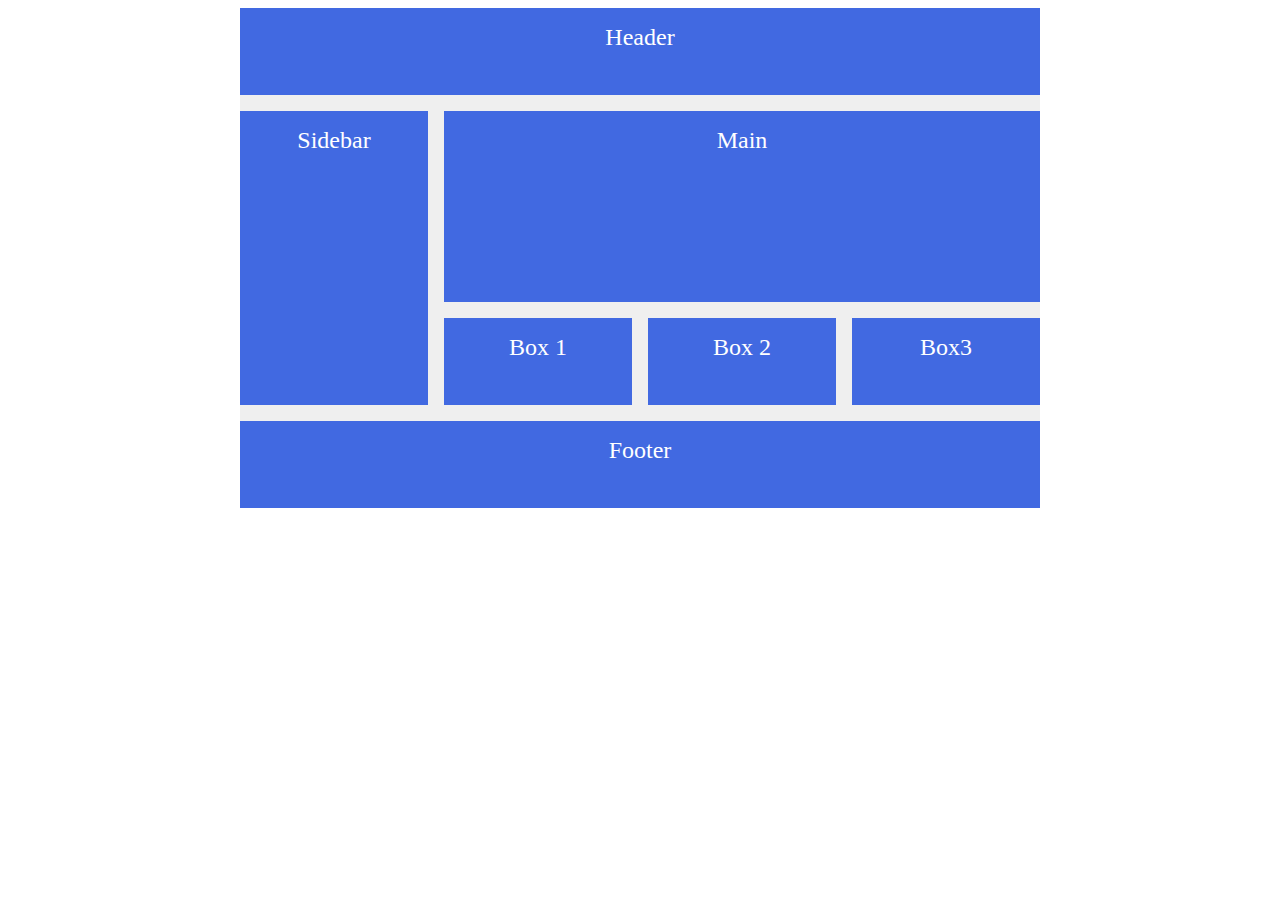
<file: CSS-Grid/index.html>
<!DOCTYPE html>
<html lang="en">
<head>
    <meta charset="UTF-8">
    <meta http-equiv="X-UA-Compatible" content="IE=edge">
    <meta name="viewport" content="width=device-width, initial-scale=1.0">
    <link rel="stylesheet" href="style.css">
    <title>Document</title>
</head>
<body>
    <div class="container">
        <div class="header">Header</div>
        <div class="sidebar">Sidebar</div>
        <div class="main">Main</div>
        <div class="box_1">Box 1</div>
        <div class="box_2">Box 2</div>
        <div class="box_3">Box3</div>
        <div class="footer">Footer</div>
    </div>
    
</body>
</html>
</file>
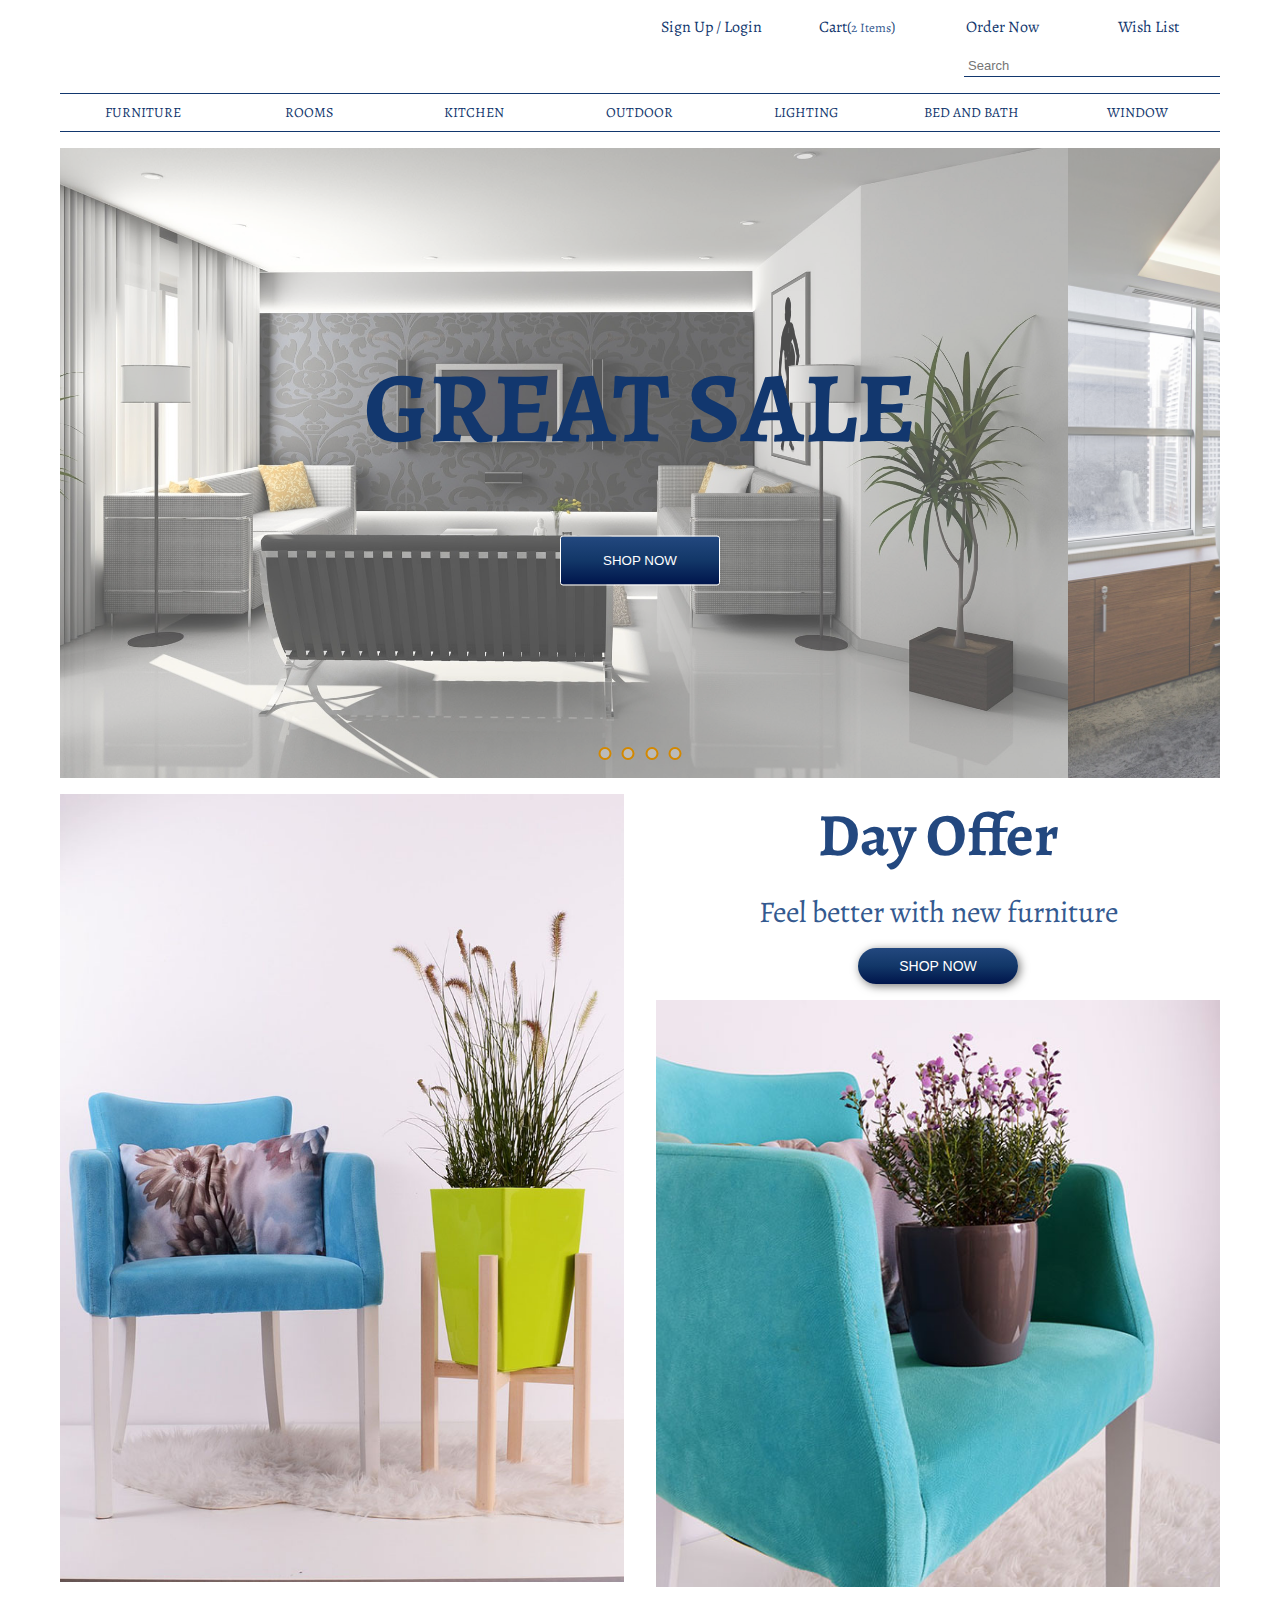
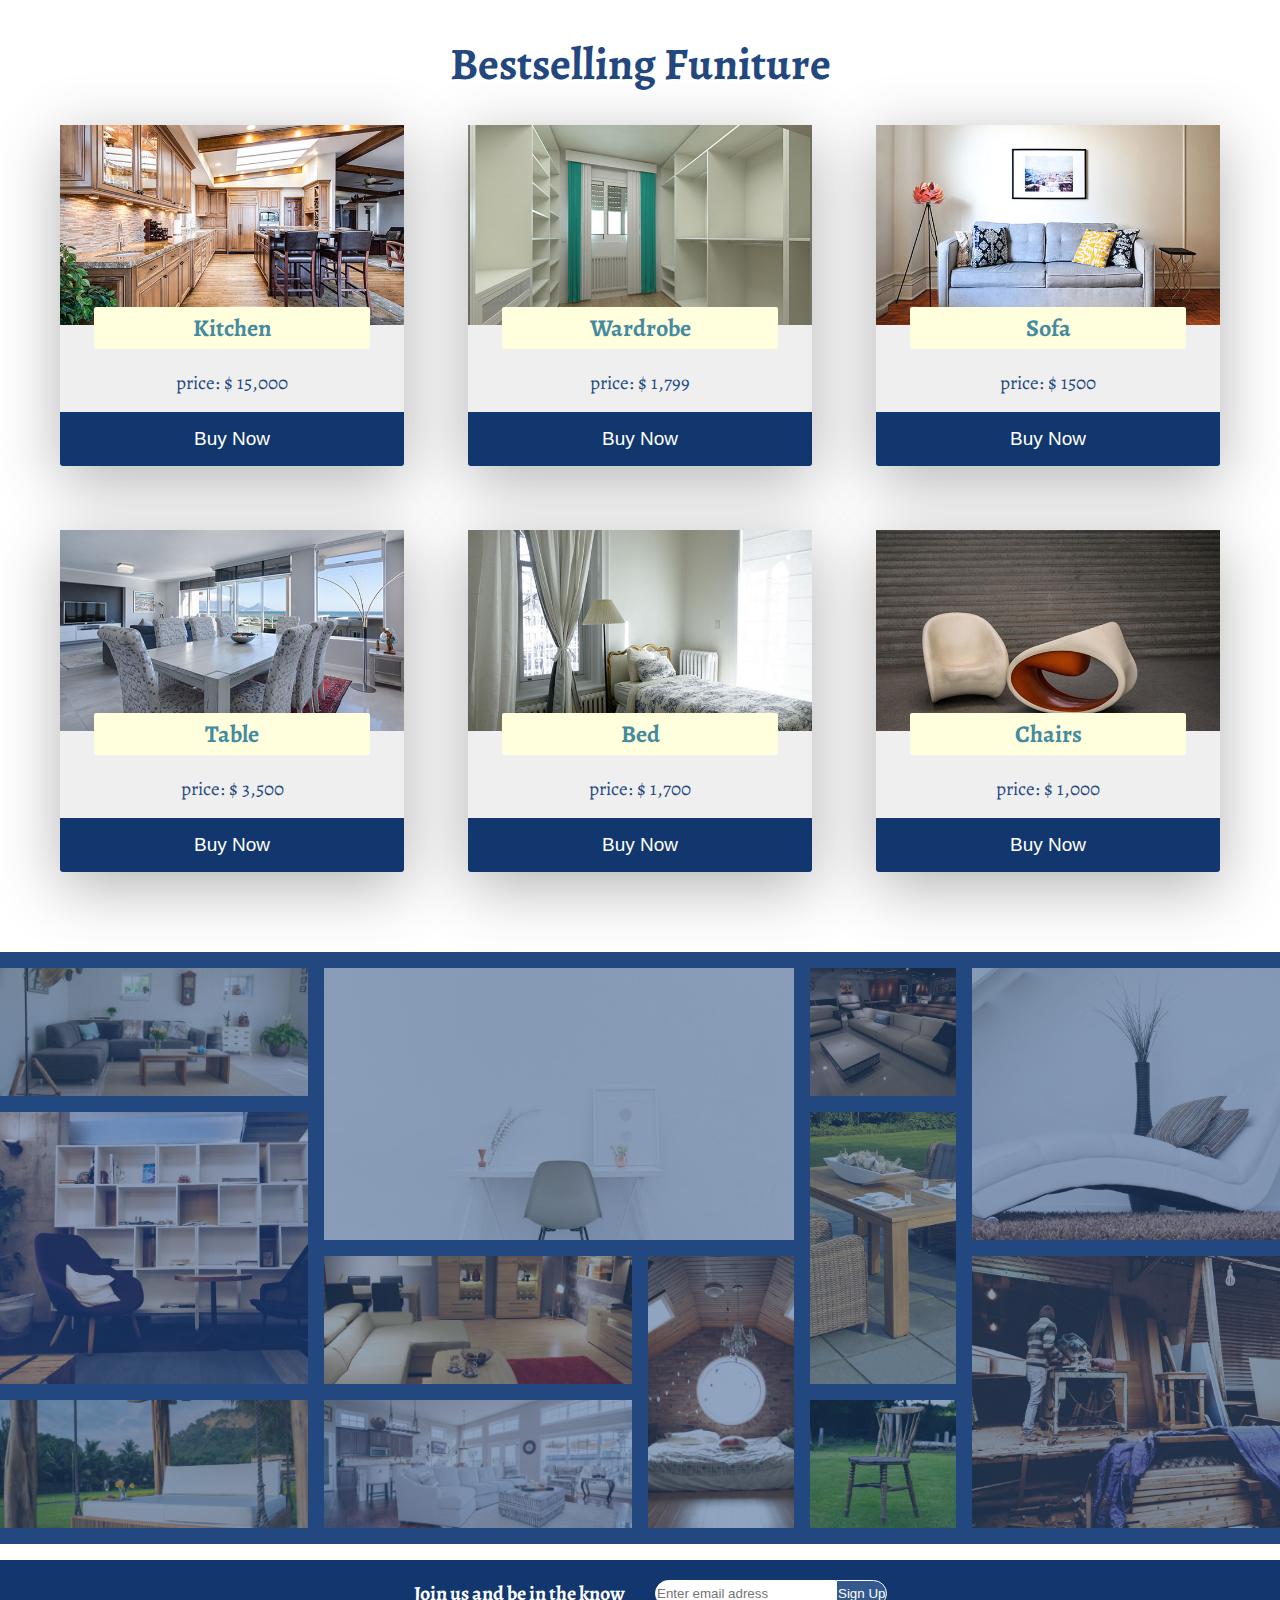
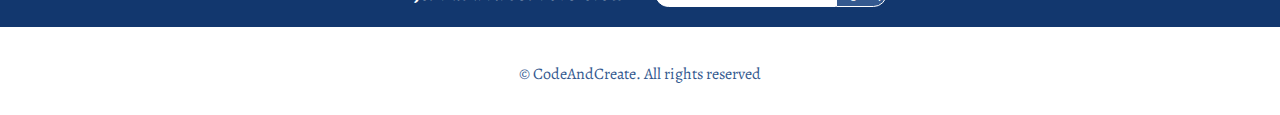
<file: FurnitureStore/index.html>
<!DOCTYPE html>
<html lang="en">
<head>
    <meta charset="UTF-8">
    <meta http-equiv="X-UA-Compatible" content="IE=edge">
    <meta name="viewport" content="width=device-width, initial-scale=1.0">
	<link rel="shortcut icon" type="image/png" href="img/logo.png">
    <link rel="stylesheet" href="https://use.fontawesome.com/releases/v5.2.0/css/all.css" integrity="sha384-hWVjflwFxL6sNzntih27bfxkr27PmbbK/iSvJ+a4+0owXq79v+lsFkW54bOGbiDQ" crossorigin="anonymous">
    <link rel="stylesheet" href="./css/style.css">
    <title>Furniture Store</title>
</head>
<body>

    <!-- modal box -->
    <input type="checkbox" name="" id="show-hide-forms" hidden>
    <div class="forms-wrapper">
        <label for="show-hide-forms" class="x-btn">&#10005</label>
        <input type="checkbox" id="show-form" hidden>
        <div class="show-btns-wrapper">
            <label for="show-form" class="show-form-btn show-signup-form">Sign Up</label>
            <label for="show-form" class="show-form-btn show-login-form">Log In</label>
        </div>

        <form class="signup-form">
            <h3 class="form-heading">Sign Up</h3>
            <div class="fullname-inputs-wrapper">
                <input type="text" placeholder="First Name">
                <input type="text" placeholder="Second Name">
            </div>
            <input type="text" class="form-input" placeholder="Username">
            <input type="email" class="form-input" placeholder="Email Adress">
            <input type="password" class="form-input" placeholder="Password">
            <input type="submit" value="SIGN UP" class="form-btn">
        </form>

        <form class="login-form">
            <h3 class="form-heading">Log In</h3>
            <input type="email" class="form-input" placeholder="Email Adress">
            <input type="password" class="form-input" placeholder="Password">
            <input type="submit" value="LOG IN" class="form-btn">
        </form>
    </div>
    <!-- end of modal box -->

    <div class="container">
        <!-- navbar  -->
        <ul class="social-icons">
            <li class="social-icon-item">
                <a href="" class="social-icon-link"> <i class="fab fa-facebook-square social-icon"></i></a>
            </li>
            <li class="social-icon-item">
                <a href="" class="social-icon-link"><i class="fab fa-linkedin social-icon"></i></a>
            </li>
            <li class="social-icon-item">
                <a href="" class="social-icon-link"><i class="fab fa-twitter-square social-icon"></i></a>
            </li>
            <li class="social-icon-item">
                <a href="" class="social-icon-link"><i class="fab fa-instagram social-icon"></i></a>
            </li>
        </ul>
        
        <nav class="first-nav">
            <ul class="first-nav-list">
                <li class="first-nav-item">
                    <a href="" class="first-nav-link"><label for="show-hide-forms"> <i class="fas fa-sign-in-alt"></i> Sign Up / Login </label></a>
                </li>
                <li class="first-nav-item">
                    <a href="" class="first-nav-link"><i class="fas fa-shopping-cart"></i> Cart(<span>2 Items</span>) </a>
                </li>
                <li class="first-nav-item">
                    <a href="" class="first-nav-link"><i class="fas fa-truck"></i> Order Now </a>
                </li>
                <li class="first-nav-item">
                    <a href="" class="first-nav-link"><i class="fas fa-heart"></i> Wish List </a>
                </li>
            </ul>
        </nav>

        <div class="search">
            <form action="" class="search-form">
                <input type="text" class="search-input" placeholder="Search">
                <button class="search-btn"><i class="fas fa-search"></i></button>
            </form>
        </div>

        <nav class="second-nav">
            <ul class="second-nav-list">
                <li class="second-nav-item">
                    <a href="" class="second-nav-link">Furniture</a>
                    <div class="dropdown">
                        <ul class="dropdown-first-list">
                            <li class="dropdown-list-item">
                                <a href="#" class="dropdown-list-link">Sofas</a>
                            </li>
                            <li class="dropdown-list-item">
                                <a href="#" class="dropdown-list-link">Sectionals</a>
                            </li>
                            <li class="dropdown-list-item">
                                <a href="#" class="dropdown-list-link">Daybeds & Chaises</a>
                            </li>
                            <li class="dropdown-list-item">
                                <a href="#" class="dropdown-list-link">Consolas & Credenzas</a>
                            </li>
                            <li class="dropdown-list-item">
                                <a href="#" class="dropdown-list-link">Benches & Ottomans</a>
                            </li>
                            <li class="dropdown-list-item">
                                <a href="#" class="dropdown-list-link">Dressers & Chests</a>
                            </li>
                            <li class="dropdown-list-item">
                                <a href="#" class="dropdown-list-link">Dining Tables</a>
                            </li>
                        </ul>
                        <ul class="dropdown-second-list">
                            <li class="dropdown-list-item">
                                <a href="#" class="dropdown-list-link">Lampert</a>
                            </li>
                            <li class="dropdown-list-item">
                                <a href="#" class="dropdown-list-link">Baxter</a>
                            </li>
                            <li class="dropdown-list-item">
                                <a href="#" class="dropdown-list-link">Channing</a>
                            </li>
                            <li class="dropdown-list-item">
                                <a href="#" class="dropdown-list-link">Maxime</a>
                            </li>
                            <li class="dropdown-list-item">
                                <a href="#" class="dropdown-list-link">Talitha</a>
                            </li>
                            <li class="dropdown-list-item">
                                <a href="#" class="dropdown-list-link">Rider</a>
                            </li>
                            <li class="dropdown-list-item">
                                <a href="#" class="dropdown-list-link">Goldfinger</a>
                            </li>
                        </ul>
                        <img src="img/dropdown-image.jpg" alt="" class="dropdown-image">
                    </div>
                </li>
                <li class="second-nav-item">
                    <a href="" class="second-nav-link">Rooms</a>
                </li>
                <li class="second-nav-item">
                    <a href="" class="second-nav-link">Kitchen</a>
                </li>
                <li class="second-nav-item">
                    <a href="" class="second-nav-link">Outdoor</a>
                </li>
                <li class="second-nav-item">
                    <a href="" class="second-nav-link">Lighting</a>
                </li>
                <li class="second-nav-item">
                    <a href="" class="second-nav-link">Bed and Bath</a>
                </li>
                <li class="second-nav-item">
                    <a href="" class="second-nav-link">Window</a>
                </li>
            </ul>
        </nav>
        <!-- end of navbar -->

        <!-- banner -->
        <section class="banner">
            <div class="banner-content">
                <h1 class="banner-heading"> Great Sale </h1>
                <button class="banner-btn">
                    <span class="banner-btn-text-one">Shop Now</span>
                    <span class="banner-btn-text-two">It's Interesting</span>
                </button>
            </div>
            
            <div class="slideshow">
                <button class="slide-btn slide-btn-1"></button>
                <button class="slide-btn slide-btn-2"></button>
                <button class="slide-btn slide-btn-3"></button>
                <button class="slide-btn slide-btn-4"></button>
                <div class="slideshow-wrapper">
                    <div class="slide">
                        <img src="img/slide-img-1.jpg" alt="">
                    </div>
                    <div class="slide">
                        <img src="img/slide-img-2.jpg" alt="">
                    </div>
                    <div class="slide">
                        <img src="img/slide-img-3.jpg" alt="">
                    </div>
                    <div class="slide">
                        <img src="img/slide-img-4.jpg" alt="">
                    </div>
                </div>
            </div>
        </section>
        <!-- end of banner -->

        <!-- day offer -->
        <section class="day-offer">
            <img src="img/day-offer-img-one.jpg" alt="" class="day-offer-img-one">
            <h1 class="day-offer-heading">Day Offer</h1>
            <p class="day-offer-paragraph">Feel better with new furniture</p>
            <button class="day-offer-btn">Shop Now</button>
            <img src="img/day-offer-img-two.jpg" alt="" class="day-offer-img-two">
        </section>
        <!-- end of day offer -->

        <!-- bestselling furniture -->
        <section class="bestseling-funiture">
            <h1 class="bestseling-funiture-header">
                Bestselling Funiture
            </h1>

            <div class="bestseling-funiture-cards">
                <div class="bestseling-funiture-card">
                    <img src="img/bestsellig-furniture-kitchen.jpg" alt="" class="bestseling-funiture-img">
                    <h2 class="bestseling-funiture-heading"> Kitchen </h2>
                    <p class="bestseling-funiture-paragraph"> price: $ 15,000</p>
                    <button class="bestseling-funiture-btn"> Buy Now </button>
                </div>
                <div class="bestseling-funiture-card">
                    <img src="img/bestsellig-furniture-wardrobe.jpg" alt="" class="bestseling-funiture-img">
                    <h2 class="bestseling-funiture-heading"> Wardrobe </h2>
                    <p class="bestseling-funiture-paragraph"> price: $ 1,799</p>
                    <button class="bestseling-funiture-btn"> Buy Now </button>
                </div>
                <div class="bestseling-funiture-card">
                    <img src="img/bestsellig-furniture-sofa.jpg" alt="" class="bestseling-funiture-img">
                    <h2 class="bestseling-funiture-heading"> Sofa </h2>
                    <p class="bestseling-funiture-paragraph"> price: $ 1500</p>
                    <button class="bestseling-funiture-btn"> Buy Now </button>
                </div>
                <div class="bestseling-funiture-card">
                    <img src="img/bestsellig-furniture-table.jpg" alt="" class="bestseling-funiture-img">
                    <h2 class="bestseling-funiture-heading"> Table </h2>
                    <p class="bestseling-funiture-paragraph"> price: $ 3,500</p>
                    <button class="bestseling-funiture-btn"> Buy Now </button>
                </div>
                <div class="bestseling-funiture-card">
                    <img src="img/bestsellig-furniture-bed.jpg" alt="" class="bestseling-funiture-img">
                    <h2 class="bestseling-funiture-heading"> Bed </h2>
                    <p class="bestseling-funiture-paragraph"> price: $ 1,700</p>
                    <button class="bestseling-funiture-btn"> Buy Now </button>
                </div>
                <div class="bestseling-funiture-card">
                    <img src="img/bestsellig-furniture-chairs.jpg" alt="" class="bestseling-funiture-img">
                    <h2 class="bestseling-funiture-heading"> Chairs </h2>
                    <p class="bestseling-funiture-paragraph"> price: $ 1,000</p>
                    <button class="bestseling-funiture-btn"> Buy Now </button>
                </div>
            </div>
        </section>
        <!-- end of bestline furniture -->

        <!-- gallery -->
        <div class="gallery">
            <img src="img/gallery-img-1.jpeg" alt="" class="gallery-img gallery-img-1">
            <img src="img/gallery-img-2.jpeg" alt="" class="gallery-img gallery-img-2">
            <img src="img/gallery-img-3.jpeg" alt="" class="gallery-img gallery-img-3">
            <img src="img/gallery-img-4.jpeg" alt="" class="gallery-img gallery-img-4">
            <img src="img/gallery-img-5.jpeg" alt="" class="gallery-img gallery-img-5">
            <img src="img/gallery-img-6.jpeg" alt="" class="gallery-img gallery-img-6">
            <img src="img/gallery-img-7.jpeg" alt="" class="gallery-img gallery-img-7">
            <img src="img/gallery-img-8.jpeg" alt="" class="gallery-img gallery-img-8">
            <img src="img/gallery-img-9.jpeg" alt="" class="gallery-img gallery-img-9">
            <img src="img/gallery-img-10.jpeg" alt="" class="gallery-img gallery-img-10">
            <img src="img/gallery-img-11.jpeg" alt="" class="gallery-img gallery-img-11">
            <img src="img/gallery-img-12.jpeg" alt="" class="gallery-img gallery-img-12">
        </div>
        <!-- end of gallery -->

        <!-- contact -->
        <section class="contact">
            <h1 class="contact-heading">Join us and be in the know</h1>
            <form action="" class="contact-form">
                <input type="text" class="contact-input" placeholder="Enter email adress">
                <input type="submit" class="contact-btn" value="Sign Up">
            </form>
        </section>
        <!-- end of contact -->

        <!-- footer -->
        <footer class="footer">
            <p>&copy; CodeAndCreate. All rights reserved</p>
        </footer>
        <!-- end of footer -->
    </div>

</body>
</html>
</file>
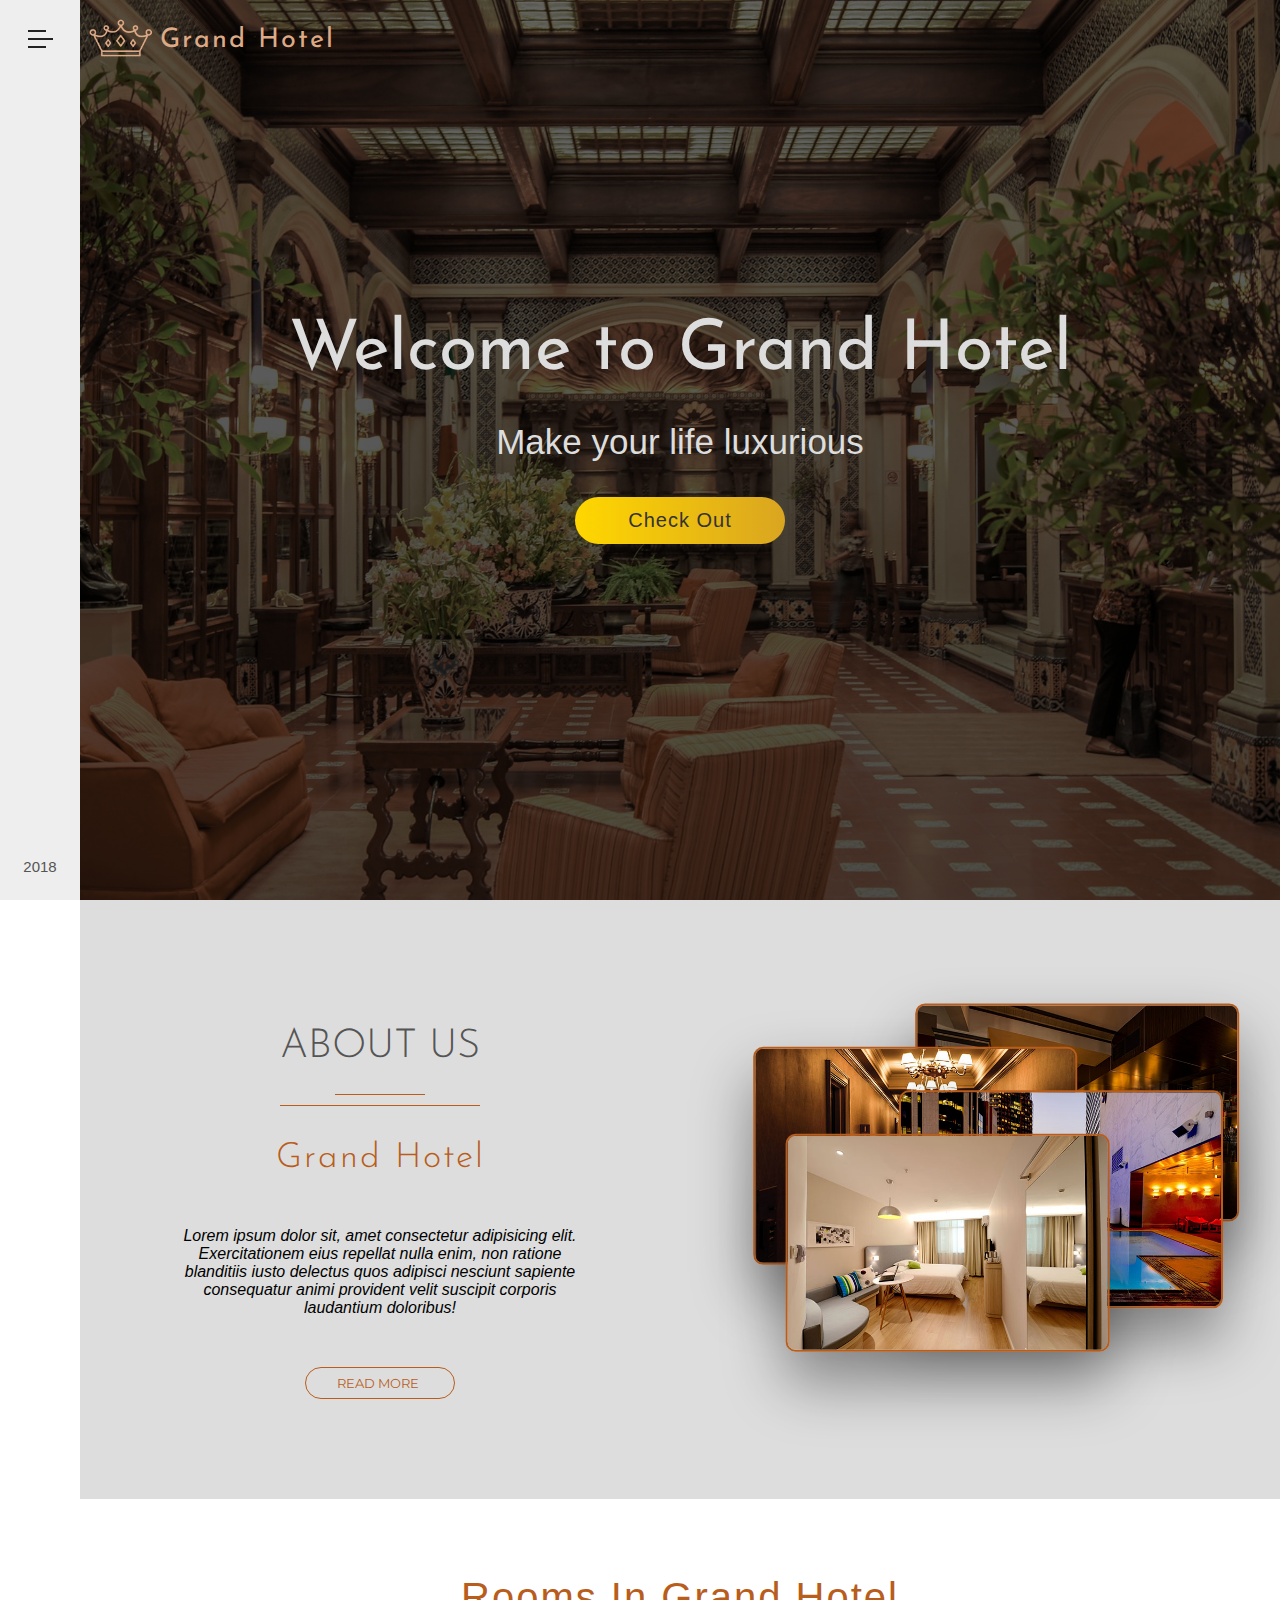
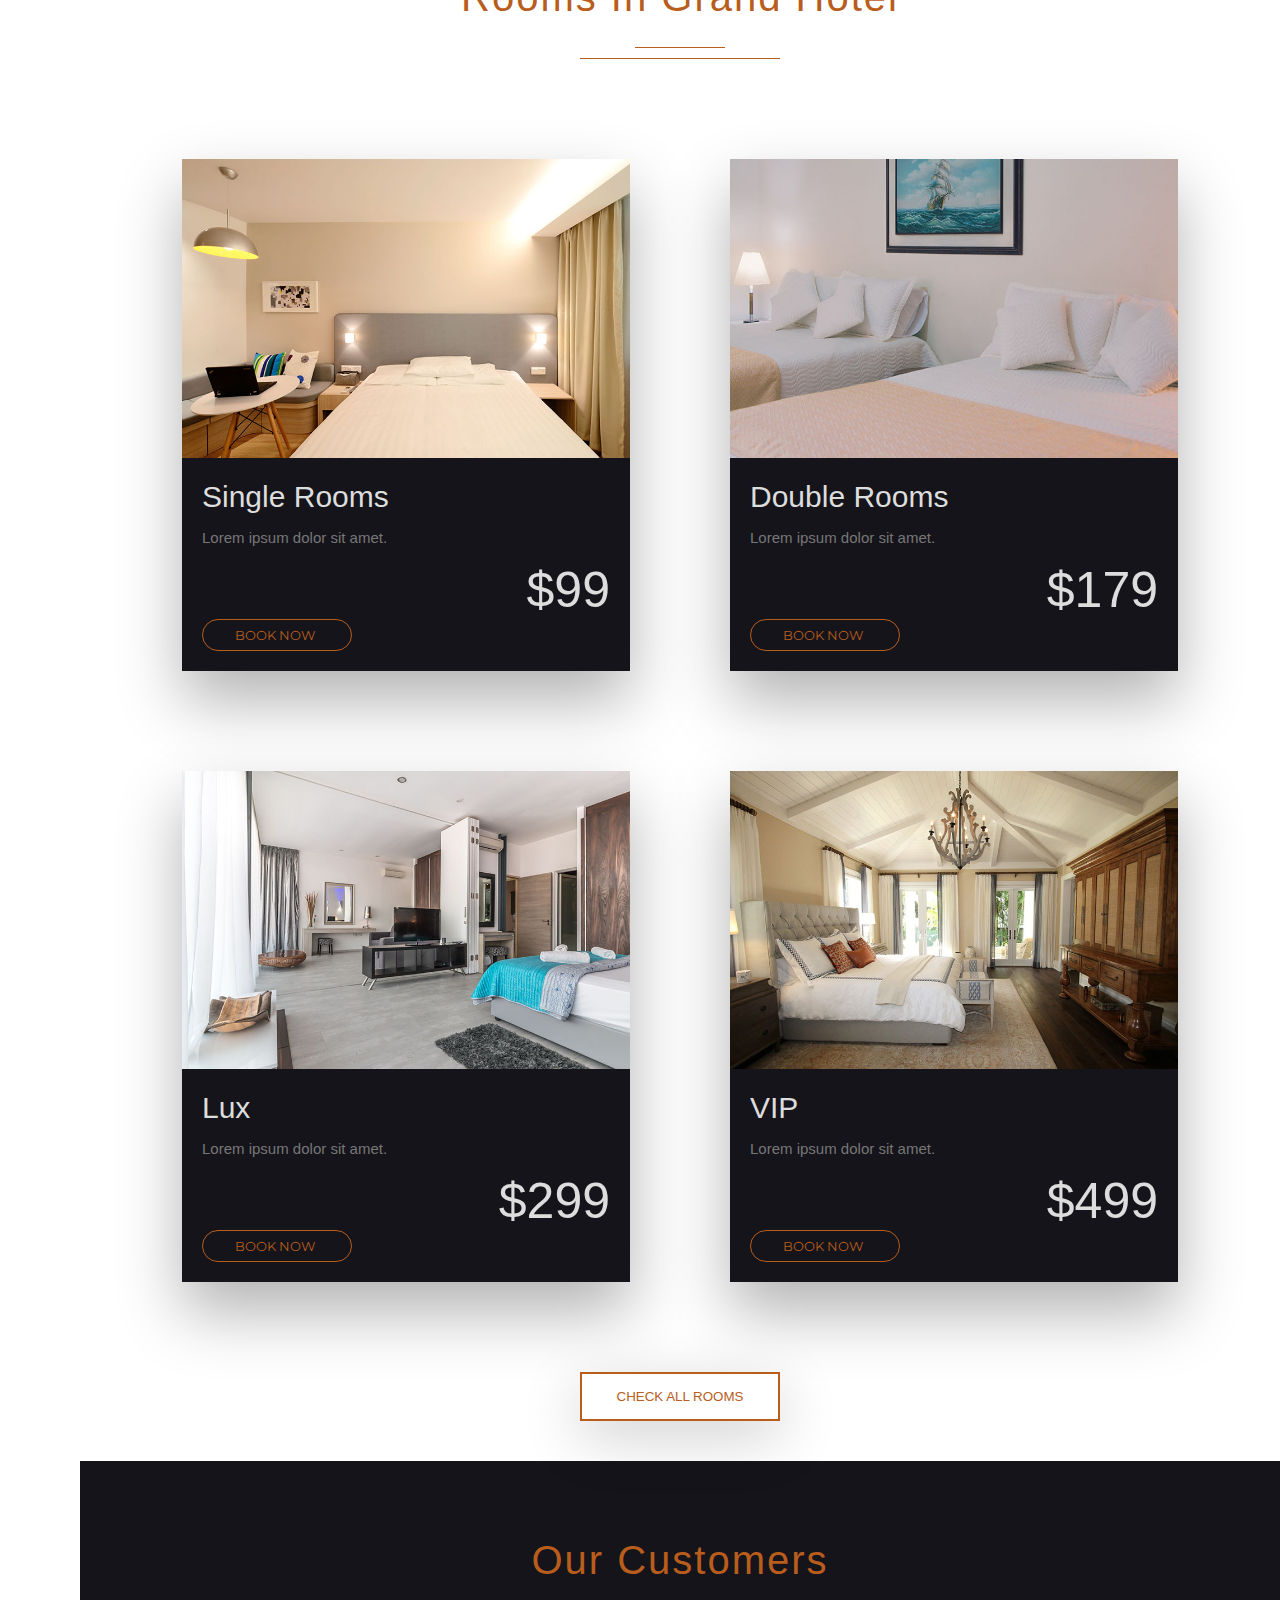
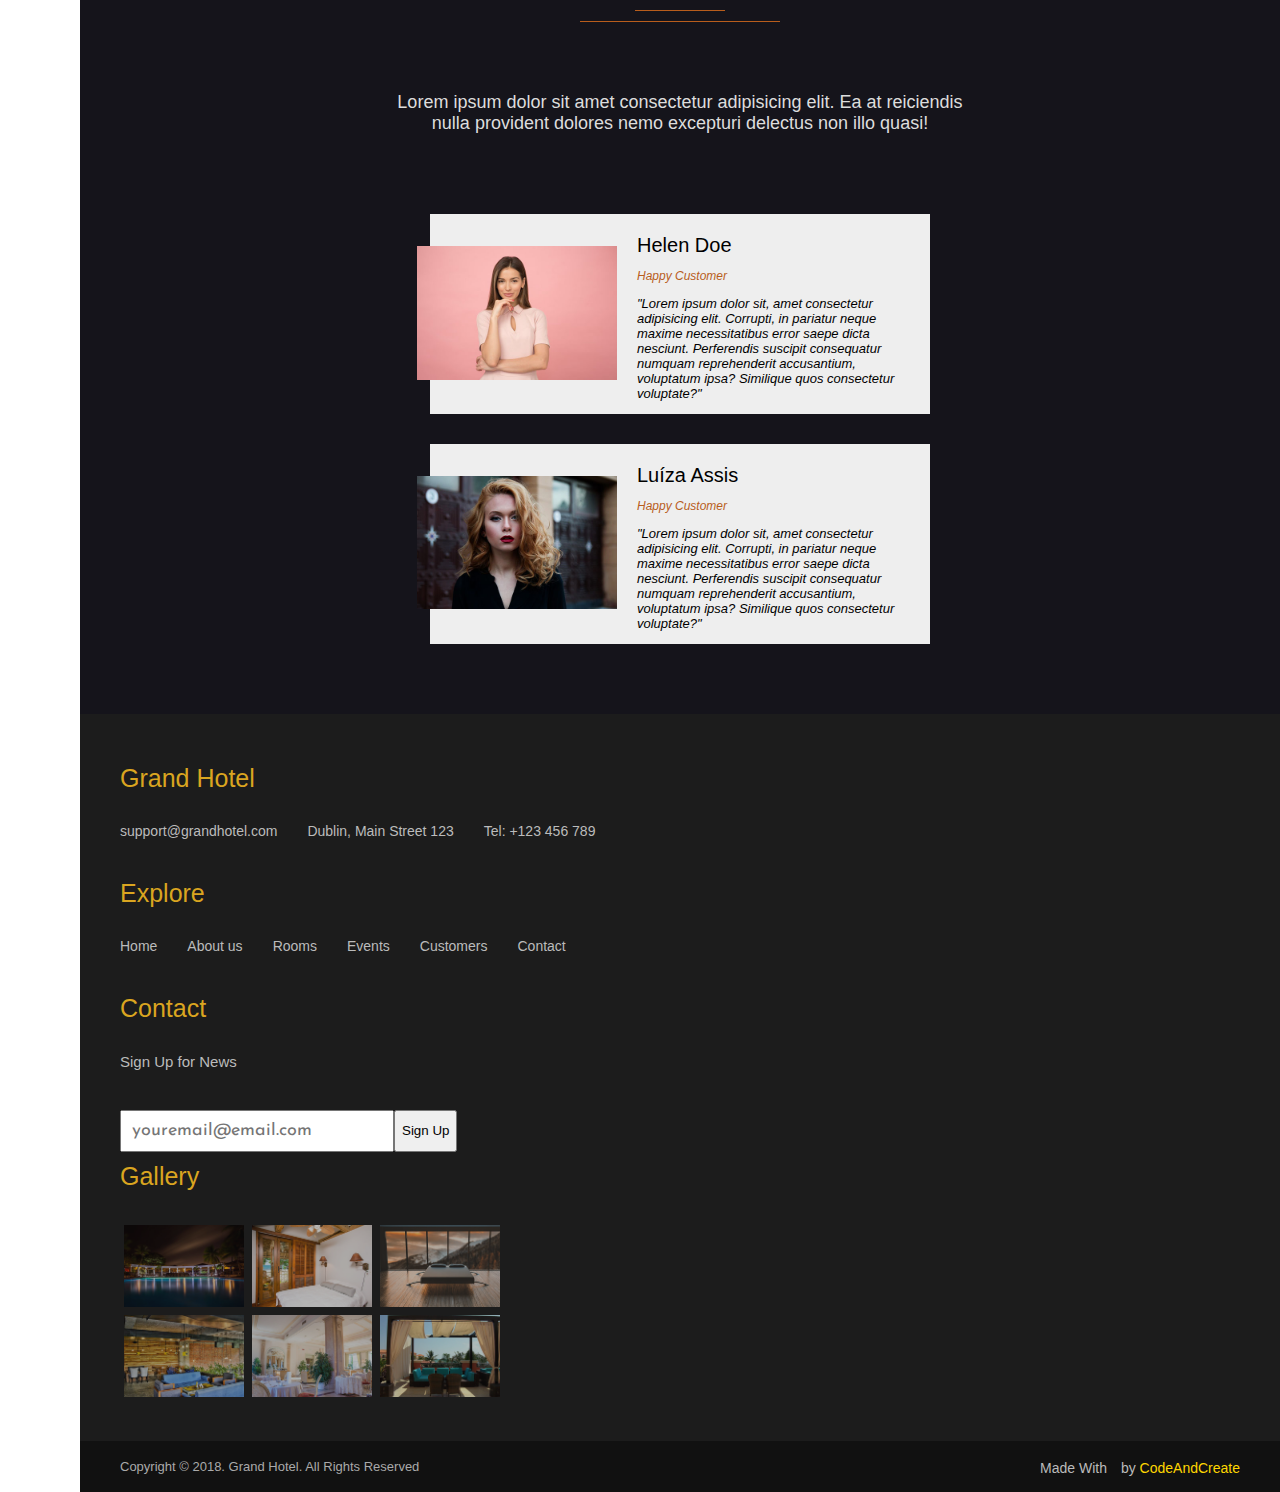
<file: GrandHotel/index.html>
<!DOCTYPE html>
<html lang="en">
<head>
    <meta charset="UTF-8">
    <meta http-equiv="X-UA-Compatible" content="IE=edge">
    <meta name="viewport" content="width=device-width, initial-scale=1.0">
    <link rel="shortchut icon" href="img/crown.png">
    <link rel="stylesheet" href="https://use.fontawesome.com/releases/v5.2.0/css/all.css" integrity="sha384-hWVjflwFxL6sNzntih27bfxkr27PmbbK/iSvJ+a4+0owXq79v+lsFkW54bOGbiDQ" crossorigin="anonymous">
    <link href="https://fonts.googleapis.com/css?family=Montserrat:100,100i,200,200i,300,300i,400,400i,500,500i,600,600i,700" rel="stylesheet">
    <link href="https://fonts.googleapis.com/css?family=Josefin+Sans:100,100i,300,300i,400,400i,600,600i,700,700i" rel="stylesheet">
    <link rel="stylesheet" href="css/style.css">
    <title>Grand Hotel</title>
</head>
    <!-- navbar -->
    <div class="navbar">

        <input type="checkbox" class="checkbox" id="click" hidden>

           <!-- sidebar -->
           <div class="sidebar">
            <label for="click">
                <div class="menu-icon">
                    <div class="line line-1"></div>
                    <div class="line line-2"></div>
                    <div class="line line-3"></div>
                </div>
            </label>
            <ul class="social-icons-list">
                <li>
                    <a href="" class="social-link"><i class="fab fa-facebook-f"></i></a>
                </li>
                <li>
                    <a href="" class="social-link"><i class="fab fa-twitter"></i></a>
                </li>
                <li>
                    <a href="" class="social-link"><i class="fab fa-google-plus-g"></i></a>
                </li>
                <li>
                    <a href="" class="social-link"><i class="fab fa-instagram"></i></a>
                </li>
            </ul>
            <div class="year">
                <p>2018</p>
            </div>
           </div>
            <!-- end of sidebar --> 

            <!-- Navigation --> 
            <nav class="navigation">
                <div class="navigation-header">
                    <h1 class="navigation-heading">GrandHotel</h1>
                    <form class="navigation-search">
                        <input type="text" class="navigation-search-input" placeholder="Search...">
                        <button class="navigation-search-btn"><i class="fas fa-search"></i></button>
                    </form>
                </div>
                <ul class="navigation-list">
                    <li class="navigation-item">
                        <a href="" class="navigation-link">home</a>
                    </li>
                    <li class="navigation-item">
                        <a href="" class="navigation-link">about us</a>
                    </li>
                    <li class="navigation-item">
                        <a href="" class="navigation-link">rooms</a>
                    </li>
                    <li class="navigation-item">
                        <a href="" class="navigation-link">events</a>
                    </li>
                    <li class="navigation-item">
                        <a href="" class="navigation-link">customers</a>
                    </li>
                    <li class="navigation-item">
                        <a href="" class="navigation-link">contact</a>
                    </li>
                </ul>
                <div class="copyright">
                    <p>&copy; 2018. Grand Hotel. All Rights Reserved</p>
                </div>
            </nav>
            <!-- End of avigation --> 
    </div>
    <!-- end of navbar -->

    <!-- header -->
    <header class="header">
        <div class="brand">
            <div>
                <img src="img/crown.png" alt="" width="80">
            </div>
            <h3 class="hotel-heading"> Grand Hotel</h3>
        </div>

        <div class="banner">
            <h1 class="banner-heading">Welcome to Grand Hotel</h1>
            <p class="banner-paragraph">Make your life luxurious</p>
            <button class="banner-button">Check Out</button>
        </div> 
    </header>
    <!-- enf of header -->

    <!-- about us -->
    <section class="about-us">
        <div class="about-us-content">
            <h1 class="about-us-heading"> About us</h1>
            <div class="underline">
                <div class="small-underline"></div>
                <div class="big-underline"></div>
            </div>
            <h3 class="sub-heading">Grand Hotel</h3>
            <p class="about-us-paragraph">
                Lorem ipsum dolor sit, amet consectetur adipisicing elit. Exercitationem eius repellat nulla enim, non ratione blanditiis iusto delectus quos adipisci nesciunt sapiente consequatur animi provident velit suscipit corporis laudantium doloribus!
            </p>
            <button class="about-us-btn">
                Read More
                <i class="fas fa-angle-double-right btn-arrow"></i>
            </button>
        </div>
        <div class="about-us-images">
            <img src="img/about-us-img-1.jpeg" alt="" class="image image-1">
            <img src="img/about-us-img-2.jpeg" alt="" class="image image-2">
            <img src="img/about-us-img-3.jpeg" alt="" class="image image-3">
            <img src="img/about-us-img-4.jpeg" alt="" class="image image-4">
        </div>
    </section>
    <!-- enf of about us -->

    <!-- rooms -->
    <section class="rooms">
        <div class="common-header">
            <h1 class="common-heading">Rooms In Grand Hotel</h1>
            <div class="underline">
                <div class="small-underline"></div>
                <div class="big-underline"></div>
            </div>
        </div>
        <div class="rooms-cards-wrapper">
            <div class="room-card">
                <img src="img/single-room.jpeg" class="room-img">
                <div class="room-card-content">
                    <h4 class="room-card-heading"> Single Rooms</h4>
                    <p class="room-card-paragraph">Lorem ipsum dolor sit amet.</p>
                    <p class="room-price">$99</p>
                    <button class="room-card-btn">
                        Book Now
                        <i class="fas fa-angle-double-right btn-arrow"></i>
                    </button>
                </div>
            </div>
            <div class="room-card">
                <img src="img/double-room.jpeg" class="room-img">
                <div class="room-card-content">
                    <h4 class="room-card-heading"> Double Rooms</h4>
                    <p class="room-card-paragraph">Lorem ipsum dolor sit amet.</p>
                    <p class="room-price">$179</p>
                    <button class="room-card-btn">
                        Book Now
                        <i class="fas fa-angle-double-right btn-arrow"></i>
                    </button>
                </div>
            </div>
            <div class="room-card">
                <img src="img/lux.jpeg" class="room-img">
                <div class="room-card-content">
                    <h4 class="room-card-heading"> Lux </h4>
                    <p class="room-card-paragraph">Lorem ipsum dolor sit amet.</p>
                    <p class="room-price">$299</p>
                    <button class="room-card-btn">
                        Book Now
                        <i class="fas fa-angle-double-right btn-arrow"></i>
                    </button>
                </div>
            </div>
            <div class="room-card">
                <img src="img/vip.jpeg" class="room-img">
                <div class="room-card-content">
                    <h4 class="room-card-heading"> VIP </h4>
                    <p class="room-card-paragraph">Lorem ipsum dolor sit amet.</p>
                    <p class="room-price">$499</p>
                    <button class="room-card-btn">
                        Book Now
                        <i class="fas fa-angle-double-right btn-arrow"></i>
                    </button>
                </div>
            </div>
        </div>

        <div class="rooms-btn-wrapper">
            <button class="rooms-btn">Check All Rooms</button>
        </div>

    </section>
    <!-- end of rooms -->

    <!-- costumers -->
    <section class="customers">
        <div class="common-header">
            <h1 class="common-heading">Our Customers</h1>
            <div class="underline">
                <div class="small-underline"></div>
                <div class="big-underline"></div>
            </div>
        </div>
        <p class="customers-paragraph">Lorem ipsum dolor sit amet consectetur adipisicing elit. Ea at reiciendis nulla provident dolores nemo excepturi delectus non illo quasi!</p>

        <div class="customers-card-wrapper">
            <div class="customer-card">
                <div class ="customer-image-wrapper">
                    <img class="customer-image" src="img/customer-1.jpeg" >
                </div>
                <div class="customer-info">
                    <h3 class="customer-fullname">Helen Doe</h3>
                    <p class="customer-paragraph-1">Happy Customer</p>
                    <p class="customer-paragraph-2"> "Lorem ipsum dolor sit, amet consectetur adipisicing elit. Corrupti, in pariatur neque maxime necessitatibus error saepe dicta nesciunt. Perferendis suscipit consequatur numquam reprehenderit accusantium, voluptatum ipsa? Similique quos consectetur voluptate?" </p>
                </div>
            </div>
            <div class="customer-card">
                <div class ="customer-image-wrapper">
                    <img class="customer-image" src="img/customer-2.jpeg" >
                </div>
                <div class="customer-info">
                    <h3 class="customer-fullname">Luíza Assis</h3>
                    <p class="customer-paragraph-1">Happy Customer</p>
                    <p class="customer-paragraph-2"> "Lorem ipsum dolor sit, amet consectetur adipisicing elit. Corrupti, in pariatur neque maxime necessitatibus error saepe dicta nesciunt. Perferendis suscipit consequatur numquam reprehenderit accusantium, voluptatum ipsa? Similique quos consectetur voluptate?" </p>
                </div>
            </div>
        </div>
    </section>
    <!-- end of costumers -->

    <!-- footer -->
    <footer class="footer">
        <div class="main-part">
            <div class="footer-list-wrapper">
                <h3 class="footer-heading">Grand Hotel</h3>
                <ul class="footer-list">
                    <li class="footer-list-item">
                        <a href="" class="footer-list-link">support@grandhotel.com</a>
                    </li>
                    <li class="footer-list-item">
                        <a href="" class="footer-list-link">Dublin, Main Street 123</a>
                    </li>
                    <li class="footer-list-item">
                        <a href="" class="footer-list-link">Tel: +123 456 789 </a>
                    </li>
                </ul>
            </div>

            <div class="footer-list-wrapper">
                <h3 class="footer-heading"> Explore </h3>
                <ul class="footer-list">
                    <li class="footer-list-item">
                        <a href="" class="footer-list-link">Home</a>
                    </li>
                    <li class="footer-list-item">
                        <a href="" class="footer-list-link">About us</a>
                    </li>
                    <li class="footer-list-item">
                        <a href="" class="footer-list-link"> Rooms </a>
                    </li>
                    <li class="footer-list-item">
                        <a href="" class="footer-list-link"> Events</a>
                    </li>
                    <li class="footer-list-item">
                        <a href="" class="footer-list-link"> Customers </a>
                    </li>
                    <li class="footer-list-item">
                        <a href="" class="footer-list-link"> Contact </a>
                    </li>
                </ul>
            </div>


            <div class="contact">
                <h3 class="footer-heading">Contact</h3>
                <p>Sign Up for News</p>
                <form action="" class="footer-form">
                    <input type="text" class="footer-input" placeholder="youremail@email.com">
                    <button class="input-btn">Sign Up</button>
                </form>
            </div>

            <div class="gallery">
                <h3 class="footer-heading">Gallery</h3>
                <div class="gallery-image">
                    <div class="image-wrapper">
                        <img src="img/gallery-img-1.jpeg" alt="" class="footer-img">
                    </div>
                    <div class="image-wrapper">
                        <img src="img/gallery-img-2.jpeg" alt="" class="footer-img">
                    </div>
                    <div class="image-wrapper">
                        <img src="img/gallery-img-3.jpeg" alt="" class="footer-img">
                    </div>
                    <div class="image-wrapper">
                        <img src="img/gallery-img-4.jpeg" alt="" class="footer-img">
                    </div>
                    <div class="image-wrapper">
                        <img src="img/gallery-img-5.jpeg" alt="" class="footer-img">
                    </div>
                    <div class="image-wrapper">
                        <img src="img/gallery-img-6.jpeg" alt="" class="footer-img">
                    </div>
                </div>
            </div>
        </div>

        <div class="creator-part">
            <div class="copyright-text">
                <p>Copyright &copy; 2018. Grand Hotel. All Rights Reserved</p>
            </div>

            <div class="text-right">
                <p>Made With <i class="fas fa-heart"></i> by <span> CodeAndCreate </span> </p>

            </div>
        </div>
    </footer>
    <!-- end of footer -->

</body>
</html>
</file>
<file: CSS-Grid/style.css>
.container {
    width: 800px;
    height: 500px;
    background-color: #efefef;
    margin: auto;
    display: grid;
    grid-template-rows: repeat(5, 1fr);
    grid-template-columns: repeat(4, 1fr);
    grid-template-areas: "header header header header"
                        "sidebar main main main"
                        "sidebar main main main"
                        "sidebar box_1 box_2 box_3"
                        "footer footer footer footer";
    grid-gap: 1rem
}

.container div {
    background-color: royalblue;
    font-size: 1.5rem;
    text-align: center;
    padding: 1rem;
    color: #fff;
}

.header {
    grid-area: header;
   /*grid-column: 1 / -1; 
   grid-row: 1 / 2; /*Para fazer a posição fixa*/
}

.main {
    grid-area: main;
    /*grid-row: 2/ 4;
    grid-column: 2 / -1; */
}

.sidebar {
    grid-area: sidebar;
    /*grid-row: 2 / 5;
    grid-column: 1 / 2 ; /*Para fazer a posição fixa*/
}

.box_1 {
    grid-area: box_1;
    /*grid-column: 2 / 3;  /*Para fazer a posição fixa*/
    /*grid-row: 4 / 5;  /*Para fazer a posição fixa*/
}

.box_2 {
    grid-area: box_2;
    /*grid-column: 3 / 4;  /*Para fazer a posição fixa*/
    /*grid-row: 4 / 5;  /*Para fazer a posição fixa*/
}

.box_3 {
    grid-area: box_3;
    /*grid-column: 4 / 5;  /*Para fazer a posição fixa*/
    /*grid-row: 4 / 5;  /*Para fazer a posição fixa*/
}

.footer {
    grid-area: footer;
    /*grid-column: 1 / -1; 
    grid-row: 5 / -1;  /*Para fazer a posição fixa*/
}
</file>
<file: FurnitureStore/css/style.css>
@import url('https://fonts.googleapis.com/css?family=Alegreya');


html {
    font-size: 62.5%;
}

body {
    box-sizing: border-box;
    font-family: 'Alegreya', serif;
}

* {
    margin: 0;
    padding: 0;
}

/* navbar */
.container{
    display: grid;
    grid-template-columns: minmax(6rem, 1fr) repeat(8, minmax(min-content, 16rem)) minmax(6rem, 1fr);
    grid-template-rows: repeat(3, min-content) 70vh repeat(5, min-content);
    grid-row-gap: 1.6rem;
    margin-top: 1.6rem;
}

.social-icons{
    grid-column: 2 / 4;
    grid-row: 1 / 2;
    list-style: none;
    display: grid;
    grid-template-columns: repeat(auto-fit, minmax(5rem, 1fr));
    align-items: center;
}

.social-icon{
    font-size: 1.8rem;
    color: #12376e;
    transition: all .2s;
}

.social-icon:hover {
    color: #34598f;
    transform: rotateZ(360deg);
}

.first-nav{
    grid-column: 6 / 10;
    grid-row: 1 / 2;
}

.first-nav-list{
    display: grid;
    grid-template-columns: repeat(auto-fit, minmax(10rem, 1fr));
    list-style: none;
}

.first-nav-link {
    text-decoration: none;
    font-size: 1.6rem;
    color: #12376e;
    display: inline-block;
    width: 100%;
    text-align: center;
}

.first-nav-link::after{
    content: "";
    width: 0%;
    height: .1rem;
    background-color: #12376e;
    display: block;
    margin: auto;
    transition: width .2s cubic-bezier(.55, 0 , .98, .54);
}

.first-nav-link:hover::after{
    width: 100%;
}

.first-nav-link span {
    font-size: 1.3rem;
    color: #34598f;
}

.first-nav-link i {
    font-size: 1.3rem;
    margin-right: .3rem;
}

.search {
    grid-column: 8 / 10;
    grid-row: 2 / 3;
}

.search-form {
    display: grid;
    grid-template-columns: repeat(10, 10%);
}

.search-input{
    grid-column: 3 / -1;
    grid-row: 1 / 2;
    padding: .3rem .4rem;
    font-size: 1.3rem;
    border: none;
    border-bottom: .1rem solid #12376e;
    outline: none;
}

.search-btn {
    grid-column: 10 / -1;
    grid-row: 1 / 2;
    border: none;
    background-color: transparent;
    cursor: pointer;
}

.second-nav {
    grid-column: 2 / 10;
    grid-row: 3 / 4;
    border-bottom: .1rem solid #12376e;
    border-top: .1rem solid #12376e;
}

.second-nav-list {
    display: grid;
    grid-template-columns: repeat(auto-fit, minmax(10rem, 1fr));
    list-style: none;
}

.second-nav-link{
    text-align: center;
    display: grid;
    text-transform: uppercase;
    text-decoration: none;
    font-size: 1.4rem;
    color: #12376e;
    padding: .8rem 0;
    transition: all .5s .3s;
}

.second-nav-item:hover .second-nav-link{
    background-color: #12376e;
    color: #fff;
}

.second-nav-link::before, 
.second-nav-link::after{
    content: "";
    width: 0%;
    height: .1rem;
    background-color: #12376e;
    display: block;
    transition: width .3s cubic-bezier(.55, 0 , .98, .54), background-color .5s .3s;
}

.second-nav-link::after{
    justify-self: end;
}

.second-nav-item:hover .second-nav-link::before, 
.second-nav-item:hover .second-nav-link::after {
    width: 100%;
    background-color: #fff;
    /* margin: auto; */
}

.second-nav-item:first-child{
    position: relative;
}

.dropdown {
    position: absolute;
    top: 100%;
    width: 70rem;
    background-color: #ffe;
    padding: 1.6rem;
    display: grid;
    grid-template-columns: repeat(7, 10rem);
    visibility: hidden;
    opacity: 0;
    z-index: 100;
    transition: all 1s;
}

.second-nav-item:first-child:hover .dropdown{
   visibility: visible;
    opacity: 1;
}

.dropdown-first-list{
    grid-column: 1 /3;
}

.dropdown-second-list{
    grid-column: 3 / 5;
}

.dropdown-image{
    grid-column:5 / -1;
    width: 100%;
}

.dropdown-list-item{
    list-style: none;
}

.dropdown-list-link {
    font-size: 1.3rem;
    text-decoration: none;
    text-transform: uppercase;
    color: #34598f;
    margin: 0 0 1rem 1.6rem;
    display: block;
}

.dropdown-list-link:hover{
    color: #458a9f;
}
/* end of navbar */

/* banner */

.banner{
    grid-column: 2 / 10;
    grid-row: 4 / 5;
    position: relative;
}

.banner-content {
    position: absolute;
    top: 50%;
    left: 50%;
    transform: translate(-50%, -50%);
    text-transform: uppercase;
    text-align: center;
    z-index: 50;
}

.banner-heading{
    font-size: 10rem;
    color: #12376e;
    margin-bottom: 6rem;
}

.banner-btn{
    width: 16rem;
    height: 5rem;
    background: linear-gradient(to top, #00154c, #123768, 
    #23487f);
    border: .1rem solid #fff;
    border-radius: .3rem;
    color: white;
    outline: none;
    cursor: pointer;
    position: relative;
    text-transform: uppercase;
    overflow: hidden;
}

.banner-btn-text-one {
    position: absolute;
    top: 50%;
    left: 0;
    transform: translateY(-50%);
    width: 100%;
    transition: top .2s;
}

.banner-btn-text-two {
    position: absolute;
    top: 150%;
    left: 0;
    transform: translateY(-50%);
    width: 100%;
    transition: top .2s;
}

.banner-btn:hover .banner-btn-text-one{
    top: -100%;
}

.banner-btn:hover .banner-btn-text-two{
    top: 50%;
}

.slideshow{
    height: 100%;
    overflow: hidden;
}

.slideshow-wrapper{
    display: flex;
    width: 400%;
    height: 100%;
    position: relative;
    animation: slideshow 20s infinite;
}

.slide img {
    width: 100%;
    height: 100%;
    object-fit: cover;
    opacity: .7;
}

@keyframes slideshow {
    0% {left: 0}
    10% {left: 0}
        
    15% {left: -100%}
    25% {left: -100%}

    30% {left: -200%}
    40% {left: -200%}

    45% {left: -300%}
    55% {left: -300%}

    60% {left: -200%}
    70% {left: -200%}

    75% {left: -100%}
    85% {left: -100%}

    90% {left: 0}
}

.slide-btn {
    width: 1.3rem;
    height: 1.3rem;
    background-color: #bbb;
    border: .2rem solid #d38800;
    border-radius: 50%;
    cursor: pointer;
    outline: none;
    position: absolute;
    top: 95%;
    transform: translate(-50%);
    z-index: 10;
}

.slide-btn:focus {
    background-color: #12376e;
}

.slide-btn-1 {
    left: 47%;
}

.slide-btn-2 {
    left: 49%;
}

.slide-btn-3 {
    left: 51%;
}

.slide-btn-4 {
     left: 53%;
}

.slide-btn-1:focus ~ .slideshow-wrapper {
    animation: none;
    left: 0;
}

.slide-btn-2:focus ~ .slideshow-wrapper {
    animation: none;
    left: -100%;
}

.slide-btn-3:focus ~ .slideshow-wrapper {
    animation: none;
    left: -200%;
}

.slide-btn-4:focus ~ .slideshow-wrapper {
    animation: none;
    left: -300%;
}
/* end of banner */

/* day offer */
.day-offer {
    grid-column: 2 /10;
    grid-row: 5 / 6;
    display: grid;
    grid-template-columns: repeat(4, 1fr);
    grid-template-rows: repeat(4, min-content);
    grid-gap: 1.6rem 3.2rem;
    justify-items: center;
}

.day-offer-img-one{
    grid-column: 1 / 3;
    grid-row: 1 / -1;
    width: 100%;
}

.day-offer-heading {
    grid-column: 3 / -1;
    grid-row: 1 / 2;
    font-size: 6rem;
    color: #23487f;
}

.day-offer-paragraph {
    grid-column: 3 / -1;
    grid-row: 2 / 3;
    font-size: 3rem;
    color: #34598f;
}

.day-offer-btn {
    grid-column: 3 / -1;
    grid-row: 3 / 4;
    width: 16rem;
    padding: 1rem;
    font-size: 1.4rem;
    color: #fff;
    background: linear-gradient(to top, #00154c, #123768, 
    #23487f);
    border: none;
    border-radius: 5rem;
    text-transform: uppercase;
    outline: none;
    box-shadow: .2rem .2rem 1rem #777;
}

.day-offer-btn:hover{
    box-shadow: .2rem .2rem 2rem #777;
}

.day-offer-img-two{
    grid-column: 3 / -1;
    grid-row: 4 / -1;
    width: 100%;
    align-self: end;
}
/* end of day offer */

/* bestselling furniture */
.bestseling-funiture{
    grid-column: 2 / 10;
    grid-row: 6 / 7;
}

.bestseling-funiture-header{
    font-size: 4.5rem;
    color: #23487f;
    text-align: center;
    margin: 3rem 0;
}

.bestseling-funiture-cards{
    display: grid;
    grid-template-columns: repeat(auto-fit, minmax(30rem, 1fr));
    grid-gap: 6.4rem;
}

.bestseling-funiture-card{
    background-color: #efefef;
    box-shadow: 0 1.5rem 6rem rgba(0, 0, 0, .3);
}

.bestseling-funiture-img {
    width: 100%;
}

.bestseling-funiture-heading{
    background-color: #ffd;
    width: 80%;
    margin: auto;
    text-align: center;
    font-size: 2.4rem;
    color: #458a9f;
    padding: .5rem 0;
    border-radius: .2rem;
    transform: translateY(-50%);
}

.bestseling-funiture-paragraph{
    font-size: 1.9rem;
    color: #23487f;
    text-align: center;
    margin-bottom: 1.6rem;
}

.bestseling-funiture-btn{
    width: 100%;
    padding: 1.6rem 0;
    background-color: #12376e;
    font-size: 1.9rem;
    color: #fff;
    border: none;
    border-radius: 0 0 .3rem .3rem;
    cursor: pointer;
}

.bestseling-funiture-btn:hover{
    background-color: #23487f;
}
/* end of bestselling furniture */

/* gallery */
.gallery{
    grid-column: 1/ -1;
    grid-row: 7 / 8;
    display: grid;
    grid-template-columns: repeat(8, minmax(1rem, 1fr));
    grid-template-rows: repeat(4, 10vw);
    grid-gap: 1.6rem;
    margin-top: 6.4rem;
    background-color: #23487f;
    padding: 1.6rem 0;
}

.gallery-img {
    width: 100%;
    height: 100%;
    object-fit: cover;
    opacity: .5;
    transition: .5s;
}

.gallery-img:hover{
    opacity: 1;
}

.gallery-img-1{
    grid-column: 1 / 3;
    grid-row: 1 / 2;
}

.gallery-img-2{
    grid-column: 3 / 6;
    grid-row: 1 / 3;
}

.gallery-img-3{
    grid-column: 6 / 7;
    grid-row: 1 / 2;
}

.gallery-img-4{
    grid-column: 7 / 9;
    grid-row: 1 / 3;
}

.gallery-img-5{
    grid-column: 1 / 3;
    grid-row: 2 / 4;
}

.gallery-img-6{
    grid-column: 3 / 5;
    grid-row: 3 / 4;
}

.gallery-img-7{
    grid-column: 6 / 7;
    grid-row: 2 / 4;
}

.gallery-img-8{
    grid-column: 5 / 6;
    grid-row: 3 / 5;
}

.gallery-img-9{
    grid-column: 1 / 3;
    grid-row: 4 / 5;
}

.gallery-img-10{
    grid-column: 3 / 5;
    grid-row: 4 / 5;
}

.gallery-img-11{
    grid-column: 6 / 7;
    grid-row: 4 / 5;
}

.gallery-img-12{
    grid-column: 7 / 9;
    grid-row: 3 / 5;
}
/* end of galery */

/* contact */
.contact{
    grid-column: 1 / -1;
    grid-row: 8 / 9;
    display: grid;
    grid-template-columns: repeat(2, 1fr);
    grid-column-gap: 3rem;
    background-color: #12376e;
    padding: 2rem 0;
}

.contact-heading{
    justify-self: end;
    font-size: 2rem;
    color: #fff;
}

.contact-form{
    display: flex;
}

.contact-form input{
    outline: none;
    padding: .4rem .1rem;
    border: .1rem solid #fff;
}

.contact-input{
    border-radius: 5rem 0 0 5rem;
    border-right: none ;
}

.contact-btn{
    background-color: #34598f;
    color: #fff;
    border-radius: 0 5rem 5rem 0;
    border-left: none;
    cursor: pointer;
    transition: background-color .2s;
}

.contact-btn:hover{
    background-color: #12376e;
}
/* end of contact */

/* footer */
.footer{
    grid-column: 2 / 10;
    grid-row: 9 / 10;
    text-align: center;
    font-size: 1.6rem;
    padding: 2rem 0 3rem 0;
    color: #34598f;
}
/* end of footer */


/* modal box */
.forms-wrapper{
    background-color: #eee;
    position: fixed;
    top: 25%;
    left: 50%;
    transform: translateX(-50%);
    z-index: 10000;
    padding: 2rem;
    border: .1rem solid #34598f;
    border-radius: .3rem;
    display: none;
}

.show-btns-wrapper{
    display: flex;
    padding: 1rem;
}

.show-form-btn{
    flex: 0 1 50%;
    background-color: #12376e;
    font-size: 1.5rem;
    color: #fff;
    padding: 1rem;
    text-transform: uppercase;
    letter-spacing: .2rem;
    text-align: center;
    border: .1rem solid #eee;
    cursor: pointer;
}

.form-heading{
    font-size: 2rem;
    color: #12376e;
    text-transform: uppercase;
    padding: 1rem 0 0 .2rem;
}

.forms-wrapper form {
    width: 50rem;
    padding: 1rem;
}

.forms-wrapper form input:not(.form-btn){
    background-color: #fff;
    color: #777;
    padding: 1.3rem;
    margin: .3rem 0;
    border: .2rem solid #eee;
    box-sizing: border-box;
    outline: none;
}

.fullname-inputs-wrapper{
    display: flex;
}

.fullname-inputs-wrapper input{
    width: 50%;
}

.form-input {
    width: 100%;
}

.form-btn{
    width: 35%;
    background-color: #d38800;
    color: #fff;
    letter-spacing: .3rem;
    padding: 1rem;
    border: none;
    margin-top: .5rem;
    cursor: pointer;
}

.x-btn{
    font-size: 2rem;
    color: #00154c;
    font-weight: bolder;
    position: absolute;
    bottom: 3.3rem;
    right: 3.5rem;
    cursor: pointer;
}

.login-form{
    display: none;
}

.show-signup-form{
    color: #888;
    background-color: #34598f;
    pointer-events: none;
}

#show-form:checked ~ .show-btns-wrapper .show-login-form{
    color: #888;
    background-color: #34598f;
    pointer-events: none;
}

#show-form:checked ~ .show-btns-wrapper .show-signup-form{
    color: #fff;
    background-color: #12376e;
    pointer-events: initial;
}

#show-form:checked ~ .signup-form {
    display: none;
}

#show-form:checked ~ .login-form {
    display: block;
}

#show-hide-forms:checked ~ .forms-wrapper{
    display: block;
    animation: anim .5s;
}

#show-hide-forms:checked ~.container {
    pointer-events: none;
    opacity: .6;
}

.first-nav-link label {
    cursor: pointer;
}

@keyframes anim {
    0% {
        left: 40%;
    }
    50% {
        left: 55%;
    }
    75% {
        left: 45%;
    }
    100%{
        left: 50%;
    }
}
/* end of modal box */

@media(max-width: 1250px) {
    .banner-heading {
        font-size: 8rem;
    }

    .day-offer-heading {
        font-size: 5rem;
    }

    .day-offer-paragraph {
        font-size: 3rem;
    }
}

@media(max-width: 1000px) {
    .container {
        grid-template-columns: minmax(4rem, 1fr) repeat(8, minmax(min-content, 16rem)) minmax(4rem, 1fr);
    }

    .social-icons {
        grid-column: 2 / 5;
        grid-row: 2 / 3;
    }

    .first-nav {
        grid-column: 2 / 10;
    }

    .banner-heading {
        font-size: 5rem;
    }

    .day-offer-heading {
        font-size: 4.5rem;
    }

    .day-offer-paragraph {
        font-size: 2.5rem;
    }

    .day-offer-img-one {
        align-self: end;
    }

    .forms-wrapper form {
        width: 40rem;
    }
}

@media(max-width: 800px) {
    .container {
        grid-template-columns: minmax(2rem, 1fr) repeat(8, minmax(min-content, 16rem)) minmax(2rem, 1fr);
        grid-template-rows: repeat(3, min-content) 50vh repeat(5, min-content);
    }

    .social-icons {
        grid-column: 2 / 6;
    }

    .dropdown {
        width: 52.5rem;
        grid-template-columns: repeat(7, 7.5rem);
    }

    .dropdown-list-link {
        margin-bottom: .7rem;
    }

    .dropdown-image {
        height: 100%;
        object-fit: cover;
    }

    .banner-btn {
       width: 14rem;
       height: 4rem; 
    }

    .slide-btn-1 {
        left: 45.5%;
    }
    
    .slide-btn-2 {
        left: 48.5%;
    }
    
    .slide-btn-3 {
        left: 51.5%;
    }
    
    .slide-btn-4 {
        left: 54.5%;
    }

    .day-offer-heading {
        font-size: 4rem;
    }

    .day-offer-paragraph {
        font-size: 2rem;
    }

    .day-offer-btn {
        width: 13rem;
        padding: .8rem;
    }

}

@media(max-width: 600px) {
    .container {
        grid-template-columns: minmax(1rem, 1fr) repeat(8, minmax(min-content, 16rem)) minmax(1rem, 1fr);
    }

    .first-nav-list {
        grid-template-columns: repeat(auto-fit, minmax(12rem, 1fr));
        grid-row-gap: 1rem;
    }

    .social-icons {
        grid-column: 2 / 7;
        grid-template-columns: repeat(auto-fit, minmax(2rem, 1fr));
    }

    .dropdown {
        width: 30rem;
        grid-template-columns: repeat(4, 7.5rem);
    }

    .dropdown-image {
        display: none;
    }

    .banner-heading {
        font-size: 4rem;
    }

    .banner-btn {
        transform: translateY(-2.5);
        height: 3.5rem;
    }

    .slide-btn {
        top: 90%;
    }

    .slide-btn-1 {
        left: 44%;
    }
    
    .slide-btn-2 {
        left: 48%;
    }
    
    .slide-btn-3 {
        left: 52%;
    }
    
    .slide-btn-4 {
        left: 56%;
    }

    .day-offer {
        grid-column-gap: 1.4rem;
    }

    .day-offer-heading {
        font-size: 3rem;
    }

    .day-offer-paragraph {
        font-size: 1.6rem;
        text-align: center;
    }

    .gallery {
        grid-gap: 1rem;
        padding: 1rem;
    }

    .contact {
        grid-template-columns: 1fr;
        grid-row-gap: 2rem;
    }

    .contact-heading {
        font-size: 1.8rem;
        justify-self: center;
    }

    .contact-form {
        justify-self: center;
    }

    .forms-wrapper form {
        width: 30rem;
    }
}
</file>
<file: GrandHotel/css/style.css>
html {
    font-size: 62.5%;
    box-sizing: border-box;
}

/* 10/16 = 0.625 * 100 */
body {
    margin: 0;
    padding: 0;
    font-family: 'Montsserat', sans-serif;
}

/* navbar */
/* sidebar */
.sidebar{
    width: 8rem;
    height: 100%;
    background-color: #eee;
    position: fixed;
    display: flex;
    flex-direction: column;
    justify-content: space-between;
    align-items: center;
    z-index: 10;
}

.menu-icon {
    margin-top: 3rem;
    cursor: pointer;
}

.line {
    height: .2rem;
    width: 2.5rem;
    background-color: #222;
    margin-bottom: .6rem;
}

.line-1, .line-3{
    width: 1.8rem;
    transition: all .4s;
}

.menu-icon:hover .line {
    width: 2.5rem;
}

.social-icons-list{
    list-style: none;
    padding: 0;
    height: 25rem;
    display: flex;
    flex-direction: column;
    justify-content: space-evenly;
    align-items: center;
}

.social-link{
    font-size: 2rem;
    color: #777;
    transition: color .3s;
}

.social-link:hover{
    color: #deaa86;
}

.year {
    margin-bottom: 1rem;
    font-size: 1.5rem;
    color: #555;
}
/* end of sidebar */

/* navigation */
.navigation{
    position: fixed;
    left: -32rem;
    width: 40rem;
    height: 100%;
    background: linear-gradient(to top, rgba(34, 32, 41, 1), rgba(34, 32, 41, .8)),  url(../img/nav-bg.jpeg) center no-repeat;
    background-size: cover;
    display: flex;
    flex-direction: column;
    justify-content: space-between;
    align-items: center;
    transition: left .8s cubic-bezier(1, 0, 0, 1);
    z-index: 5;
}

.navigation-heading{
    font-family: 'Josefin Sans', sans-serif;
    font-size:  3.5rem;
    font-weight: 300;
    letter-spacing: .2rem;
    color: #deaa86;
    text-align: center;
}

.navigation-search {
    position: relative;
}

.navigation-search-input{
    width: 30rem;
    padding: 1rem 2rem;
    background-color: rgba(0, 0, 0, .3);
    font-family: 'Josefin Sans', sans-serif;
    font-size:  1.6rem;
    color: #deaa86;
    letter-spacing: .1rem;
    outline: none;
    border: .1rem solid #555;
    border-radius: 10rem;
    transition: background-color .3s;
}

.navigation-search-input:focus{
    background-color: rgba(0, 0, 0, .1);
}

.navigation-search-btn{
    border: none;
    background-color: transparent;
    color: #deaa86;
    font-size: 1.7rem;
    position: absolute;
    top: 1rem;
    right: 1rem;
    cursor: pointer;
}

.navigation-search-btn:focus{
    outline: none;
}

.navigation-list{
    list-style: none;
    padding: 0;
    height: 28rem;
    display: flex;
    flex-direction: column;
    justify-content: space-between;
    align-items: center;

}

.navigation-item{
    position: relative;
}

.navigation-link{
    color: #fff;
    font-size: 1.6rem;
    font-weight: 400;
    letter-spacing: .1rem;
    text-transform: uppercase;
    text-decoration: none;
    transition: color .5s;
}

.navigation-link::before {
    content: "";
    width: 0rem;
    height: .1rem;
    background-color: #deaa86;
    position: absolute;
    top: 1rem;
    left: -4rem;
    transition: width .5s cubic-bezier(1, 0, 0, 1);
}

.navigation-link::after {
    content: "";
    width: 0rem;
    height: .1rem;
    background-color: #deaa86;
    position: absolute;
    top: 1rem;
    right: -4rem;
    transition: width .5s;
    transition: width .5s cubic-bezier(1, 0, 0, 1);
}

.navigation-link:hover{
    color: #deaa86;
}

.navigation-link:hover::before, .navigation-link:hover::after {
    width: 3rem;
}

.copyright{
    color: #fff;
    font-size: 1.5rem;
    margin-bottom: 1.5rem;
}

.checkbox:checked ~ .navigation {
    left: 8rem;
}

.checkbox:checked ~ .sidebar .line-1 {
    transform: rotate(-405deg) translate(-5px, 6px);
    width: 2.5rem;
}

.checkbox:checked ~ .sidebar .line-2 {
    opacity: 0;
}

.checkbox:checked ~ .sidebar .line-3 {
    transform: rotate(405deg) translate(-5px, -6px);
    width: 2.5rem;
}
/* end of navigation */
/* end of navbar */

/* header */
.header {
    margin-left: 8rem;
    height: 100vh;
    background: linear-gradient(to top, rgba(0, 0, 0, .7), rgba(0, 0, 0, .6)), url(../img/header-1.jpeg) center no-repeat;
    background-size: cover;
}

.brand{
    display: flex;
    cursor: pointer;
}

.hotel-heading{
    font-family: 'Josefin Sans', sans-serif;
    font-size: 2.7rem;
    font-weight: 400;
    color: #deaa86;
    letter-spacing: .2rem;
}

.banner{
    color: #ddd;
    height: 65rem;
    display: flex;
    flex-direction: column;
    align-items: center;
    justify-content: center;
}

.banner-heading{
    font-family: 'Josefin Sans', sans-serif;
    font-size: 7rem;
    font-weight: 400;
    margin-bottom: 0;
    animation: anim 2s;
}

.banner-paragraph{
   font-size: 3.5rem;
   font-weight: 300;
   animation: anim 1.5s .5s backwards;
}

.banner-button {
    width: 21rem;
    padding: 1.2rem 2rem;
    font-size: 2rem;
    color: #333;
    letter-spacing: .1rem;
    border: none;
    border-radius: 10rem;
    outline: none;
    background: linear-gradient(to right, gold, goldenrod);
    cursor: pointer;
    animation: anim 1s 1s backwards;
}

.banner-button:hover {
    background: linear-gradient(to left, gold, goldenrod);
}

.banner-button:active{
    transform: translateY(.2rem);
}

@keyframes anim {
    0% {
        opacity: 0;
    }
    100% {
        opacity: 1
    }
}
/* end of header */

/* about us */
.about-us{
    margin-left: 8rem;
    display: flex;
    background-color: #ddd;
}

.about-us-content {
    flex: 0 1 50%;
    display: flex;
    flex-direction: column;
    justify-content: center;
    align-items: center;
    padding: 10rem;
    box-sizing: border-box;
}

.about-us-heading{
    font-family: 'Josefin Sans', sans-serif;
    font-size: 4rem;
    font-weight: 300;
    text-transform: uppercase;
    color: #555;
}

.small-underline {
    width: 9rem;
    height: .1rem;
    margin: 0 auto 1rem auto;
    background-color: #b85d1c;
}

.big-underline {
    width: 20rem;
    height: .1rem;
    background-color: #b85d1c;
}

.sub-heading{
    font-family: 'Josefin Sans', sans-serif;
    font-size: 3.5rem;
    font-weight: 300;
    letter-spacing: .2rem;
    color:  #b85d1c;
}

.about-us-paragraph {
    font-size: 1.6rem;
    font-style: italic;
    font-weight: 300;
    text-align: center;
    margin-bottom: 5rem;
}

.about-us-btn{
    width: 15rem;
    padding: .7rem .5rem;
    font-family: 'Montserrat', sans-serif;
    font: 1.2rem;
    text-transform: uppercase;
    color: #b85d1c;
    background-color: transparent;
    border: .1rem solid #b85d1c;
    outline: none;
    border-radius: 10rem;
    cursor: pointer;
}

.btn-arrow{
    margin-left: .5rem;
    transition: margin-left .4s;
}

.about-us-btn:hover .btn-arrow{
    margin-left: 1.5rem;
}

.about-us-images{
    flex: 1 1;
    position: relative;
}

.image{
    width: 32rem;
    position: absolute;
    top: 50%;
    left: 50%;
    box-shadow: 0 3rem 6rem rgba(0, 0, 0, .4);
    border-radius: 1rem;
    border: .2rem solid #b85d1c;
}

.image-1{
    transform: translate(-20%, -90%);
}

.image-2{
    transform: translate(-70%, -70%);
}

.image-3{
    transform: translate(-25%, -50%);
}

.image-4{
    transform: translate(-60%, -30%);
}
/* end of about us */

/* common header */
.common-header{
    padding: 5rem;
    text-align: center;
    color: #b85d1c;
}

.common-heading{
    font-size: 4rem;
    letter-spacing: .2rem;
    font-weight: 300;
}

.small-underline {
    width: 9rem;
    height: .1rem;
    margin: 0 auto 1rem auto;
    background-color: #b85d1c;
}

.big-underline {
    width: 20rem;
    height: .1rem;
    margin: auto;
    background-color: #b85d1c;
}
/* end of common header */

/* rooms */
.rooms{
    margin-left: 8rem;
}

.rooms-cards-wrapper {
    display: flex;
    flex-wrap: wrap;
    justify-content: center;
}

.room-card{
    width: 35vw;
    margin: 5rem;
    background-color: #15141b;
    box-shadow: 0 3rem 6rem rgba(0, 0, 0, .3);
}

.room-img{
    width: 100%;
}

.room-card-content {
    color: #ddd;
    padding: 2rem;
}

.room-card-heading {
    margin: 0;
    font-size: 3rem;
    font-weight: 300;
}

.room-card-paragraph {
    font-size: 1.5rem;
    color: #777;
}

.room-price{
    font-size: 5rem;
    font-weight: 300;
    text-align: right;
    margin: 0;
}

.room-card-btn{
    width: 15rem;
    padding: .7rem 1rem;
    font-family: 'Montserrat', sans-serif;
    font: 1.2rem;
    text-transform: uppercase;
    color: #b85d1c;
    background-color: transparent;
    border: .1rem solid #b85d1c;
    outline: none;
    border-radius: 10rem;
    cursor: pointer;
}

.rooms-btn-wrapper {
    text-align: center;
}

.rooms-btn{
    width: 20rem;
    padding: 1.5rem 1rem;
    margin: 4rem 0;
    background-color: transparent;
    text-transform: uppercase;
    color: #b85d1c;
    border: .2rem solid #b85d1c;
    outline: none;
    cursor: pointer;
    box-shadow: 0 1.5rem 6rem rgba(0, 0, 0, .2);
    transition: all .3s;
}

.rooms-btn:hover{
    color: #ddd;background-color: #b85d1c;
}
/* end of rooms */

/* customers */
.customers{
    margin-left: 8rem;
    padding-bottom: 7rem;
    background-color: #15141b;
}

.customers-paragraph{
    font-size: 1.8rem;
    color: #ddd;
    width: 50%;
    margin: 2rem auto 8rem auto;
    text-align: center;
}

.customers-card-wrapper{
    display: flex;
    justify-content: space-evenly;
    flex-wrap: wrap;
}

.customer-card {
    background-color: #eee;
    width: 50rem;
    display: flex;
}

.customer-image-wrapper{
    margin: auto 0;
}

.customer-image{
    width: 20rem;
    margin-left: -1.3rem;
}

.customer-info{
    padding: 0 2rem;
}

.customer-fullname{
    font-size: 2rem;
    font-weight: 300;
    margin-bottom: 0;
}

.customer-paragraph-1{
    font-size: 1.2rem;
    font-style: italic;
    color: #b85d1c;
}

.customer-paragraph-2{
    font-size: 1.3rem;
    font-style: italic;
}
/* end of customers */

/* footer */
.footer{
    margin-left: 8rem;
}

.main-part{
    display: flex;
    justify-content: space-between;
    background-color: #1c1c1c;
    padding: 4rem;
}

.footer-heading{
    font-size: 2.5rem;
    font-weight: 300;
    color: goldenrod;
    margin: 1rem 0 3rem 0;
}

.footer-list{
    list-style: none;
    padding: 0;
}

.footer-list-item{
    margin-bottom: 2rem;
}

.footer-list-link{
    font-size: 1.4rem;
    text-decoration: none;
    color: #bbb;
}

.contact p {
    font-size: 1.5rem;
    color: #bbb;
    margin-bottom: 4rem;
}

.footer-form{
    display: flex;
}

.footer-input{
    width: 25rem;
    padding: 1rem;
    font-family: 'Josefin Sans', sans-serif;
    font-size: 1.8rem;
    color: #444;
    outline: none;
}

.footer-btn{
    padding: 1rem;
    background-color: #b85d1c;
    color: #ddd;
    border: none;
}

.gallery{
    max-width: 45rem;
}

.image-wrapper{
    width: 12rem;
    margin: .4rem;
    overflow: hidden;
}

.footer-img{
    width: 100%;
    height: 100%;
    opacity: 0.7;
    backface-visibility: hidden;
    transition: all .5s;
}

.gallery-image{
    display: flex;
    flex-wrap: wrap;
}

.footer-img:hover{
    transform: scale(1.3);
    opacity: 1;
}

.creator-part{
    display: flex;
    justify-content: space-between;
    align-items: center;
    background-color: #111;
    padding: 0 4rem;
}

.copyright-text{
    font-size: 1.3rem;
    color: #aaa;
}

.text-right{
    font-size: 1.4rem;
    color: #bbb;
}

.text-right i {
    font-size: 2rem;
    margin: .5rem;
    color: tomato;
}

.text-right span {
    color: gold;
}
/* end of footer */

@media(max-width: 1400px){
    .customers-card-wrapper{
        flex-direction: column;
        align-items: center;
    }

    .customer-card:first-child{
        margin-bottom: 3rem;
    }

    .main-part{
        flex-direction: column;
    }

    .footer-list{
        display: flex;
    }

    .footer-list-item{
        margin-right: 3rem;
    }
}

@media(max-width: 1200px){
    .about-us{
        flex-direction: column;
        padding-bottom: 20rem;
    }

    .about-us-content{
        margin-bottom: 13rem;
    }

    .image{
        width: 25rem;
    }
}

@media(max-width: 900px){
    .banner{
        text-align: center;
    }

    .banner-heading{
        font-size: 4.7rem;
    }

    .banner-paragraph{
        font-size: 2.6rem;
    }

    .banner-button{
        width: 16rem;
        font-size: 1.5rem;
    }
}

@media(max-width: 750px){
    .customer-card{
        flex-direction: column;
        width: 20rem;
    }

    .customer-image{
        margin-left: 0;
    }

    .footer-list{
        display: block;
    }

    .creator-part{
        flex-direction: column;
        text-align: center;
    }

    .copyright-text{
        order: 1;
    }
}

@media(max-width: 500px){
    .navigation{
        width: 28rem;
    }

    .navigation-search-input{
        width: 20rem;
    }

    .hotel-heading{
        font-size: 2rem;
        margin: auto 0;
    }

    .banner{
        height: 100%;
        margin-top: -10rem;
    }

    .banner-heading{
        font-size: 3rem;
    }

    .banner-paragraph{
        font-size: 2rem;
    }
    .about-us{
        padding-bottom: 15rem;
    }

    .about-us-heading{
        font-size: 2.5rem;
        text-align: center;
    }

    .sub-heading{
        font-size: 2rem;
        text-align: center;
    }

    .about-us-content{
        padding: 5rem;
    }

    .image{
        width: 13rem;
    }

    .common-heading{
        font-size: 2rem;
    }

    .small-underline{
        width: 5rem;
    }

    .big-underline{
        width: 12rem;
    }

    .room-card-heading{
        font-size: 1.5rem;
    }

    .room-price{
        font-size: 2.5rem;
        margin-bottom: 1.5rem;
        text-align: left;
    }

    .room-card-btn{
        width: 9rem;
        padding: 1rem .5rem;
        font-size: 0.9rem;
    }

    .costumers-paragraph{
        font-size: 1.4rem;
        width: 80%;
    }

    .main-part{
        padding: 2rem;
    }

    .footer-input{
        width: 12rem;
    }

    .image-wrapper{
        width: 9rem;
    }
}
</file>
